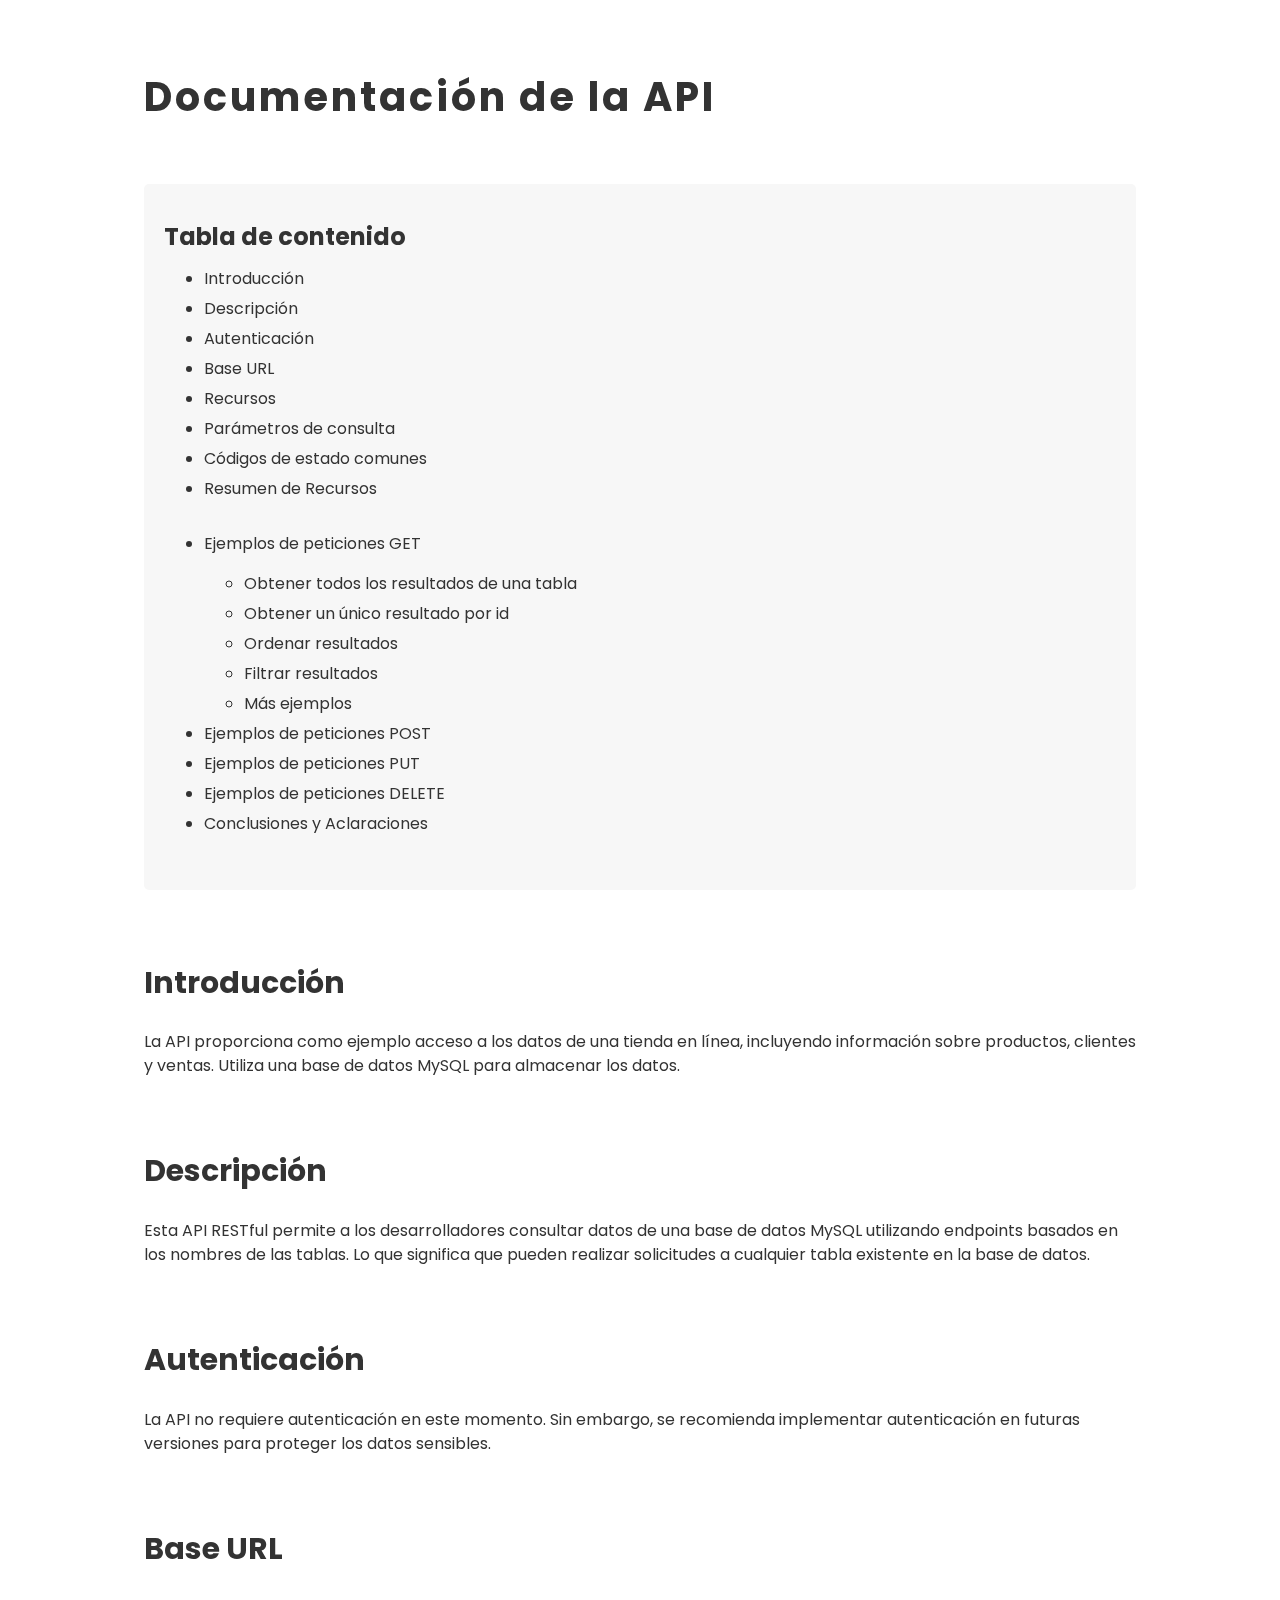
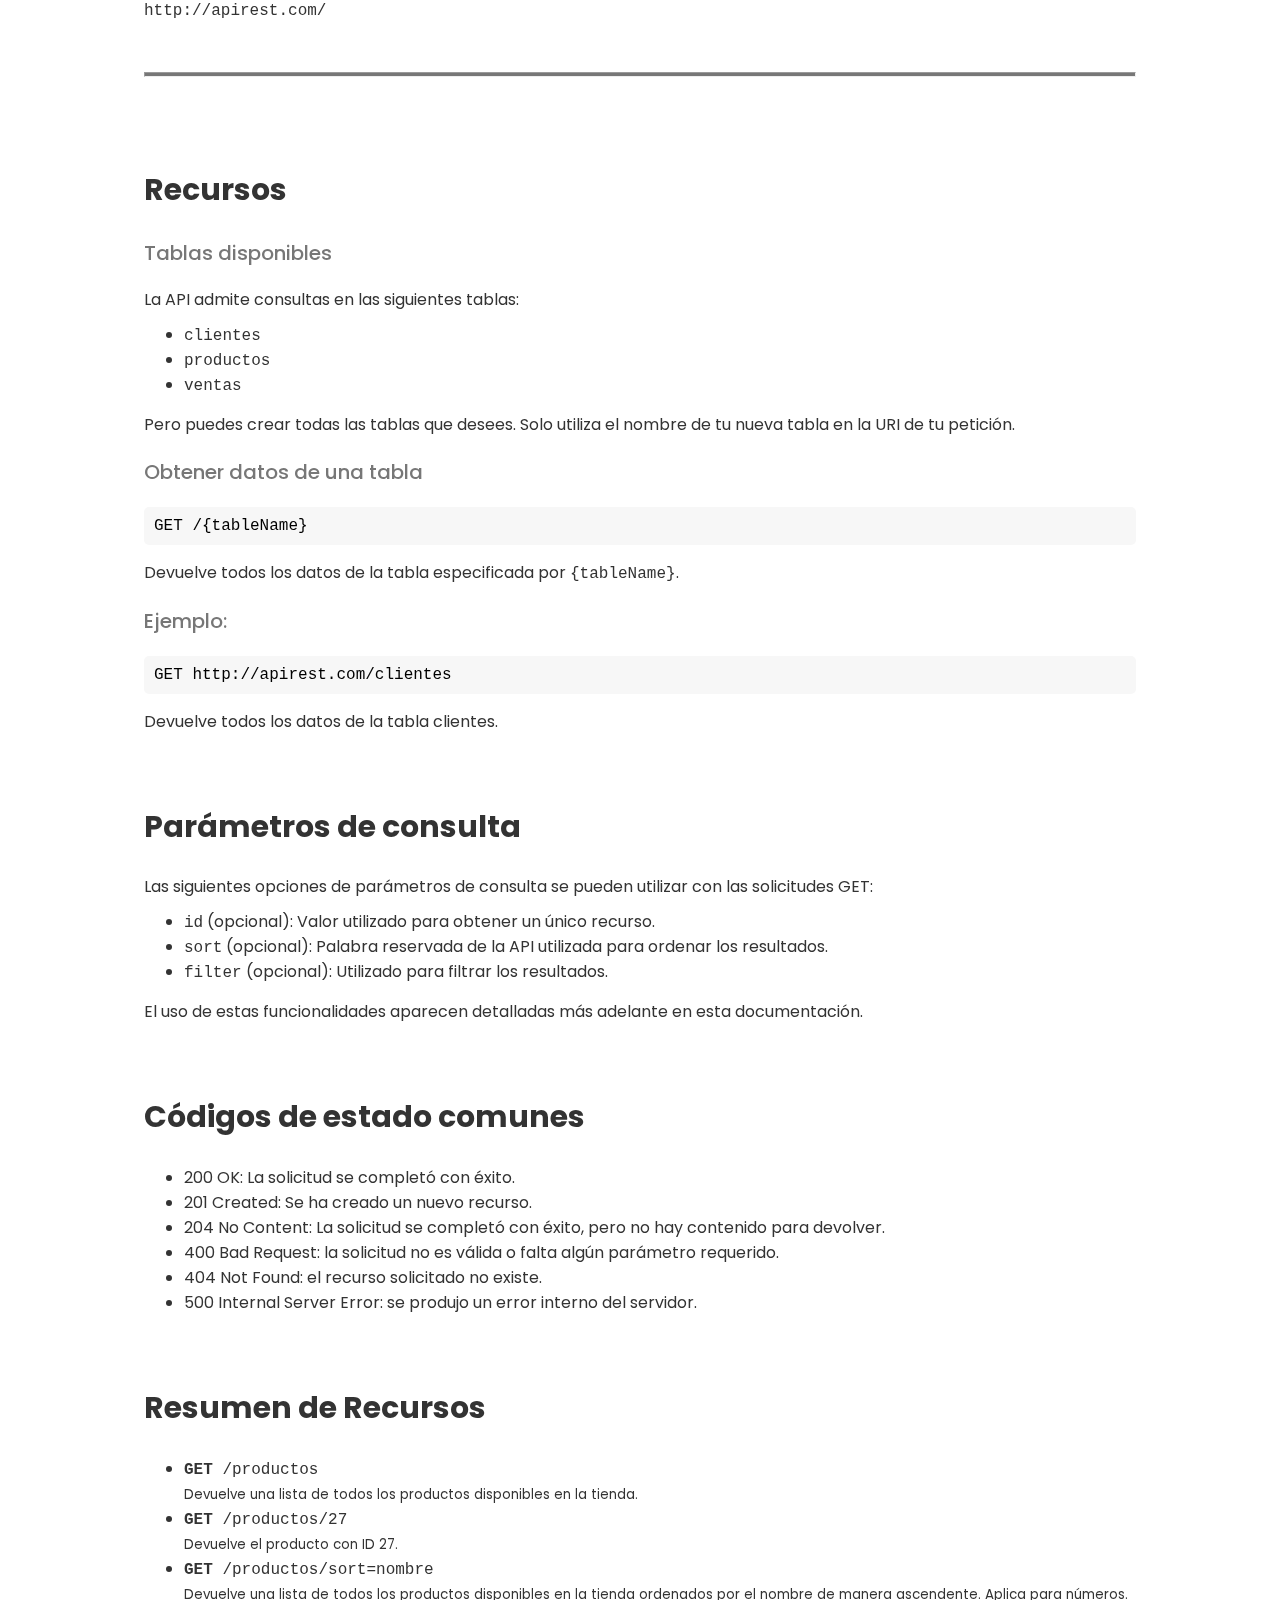
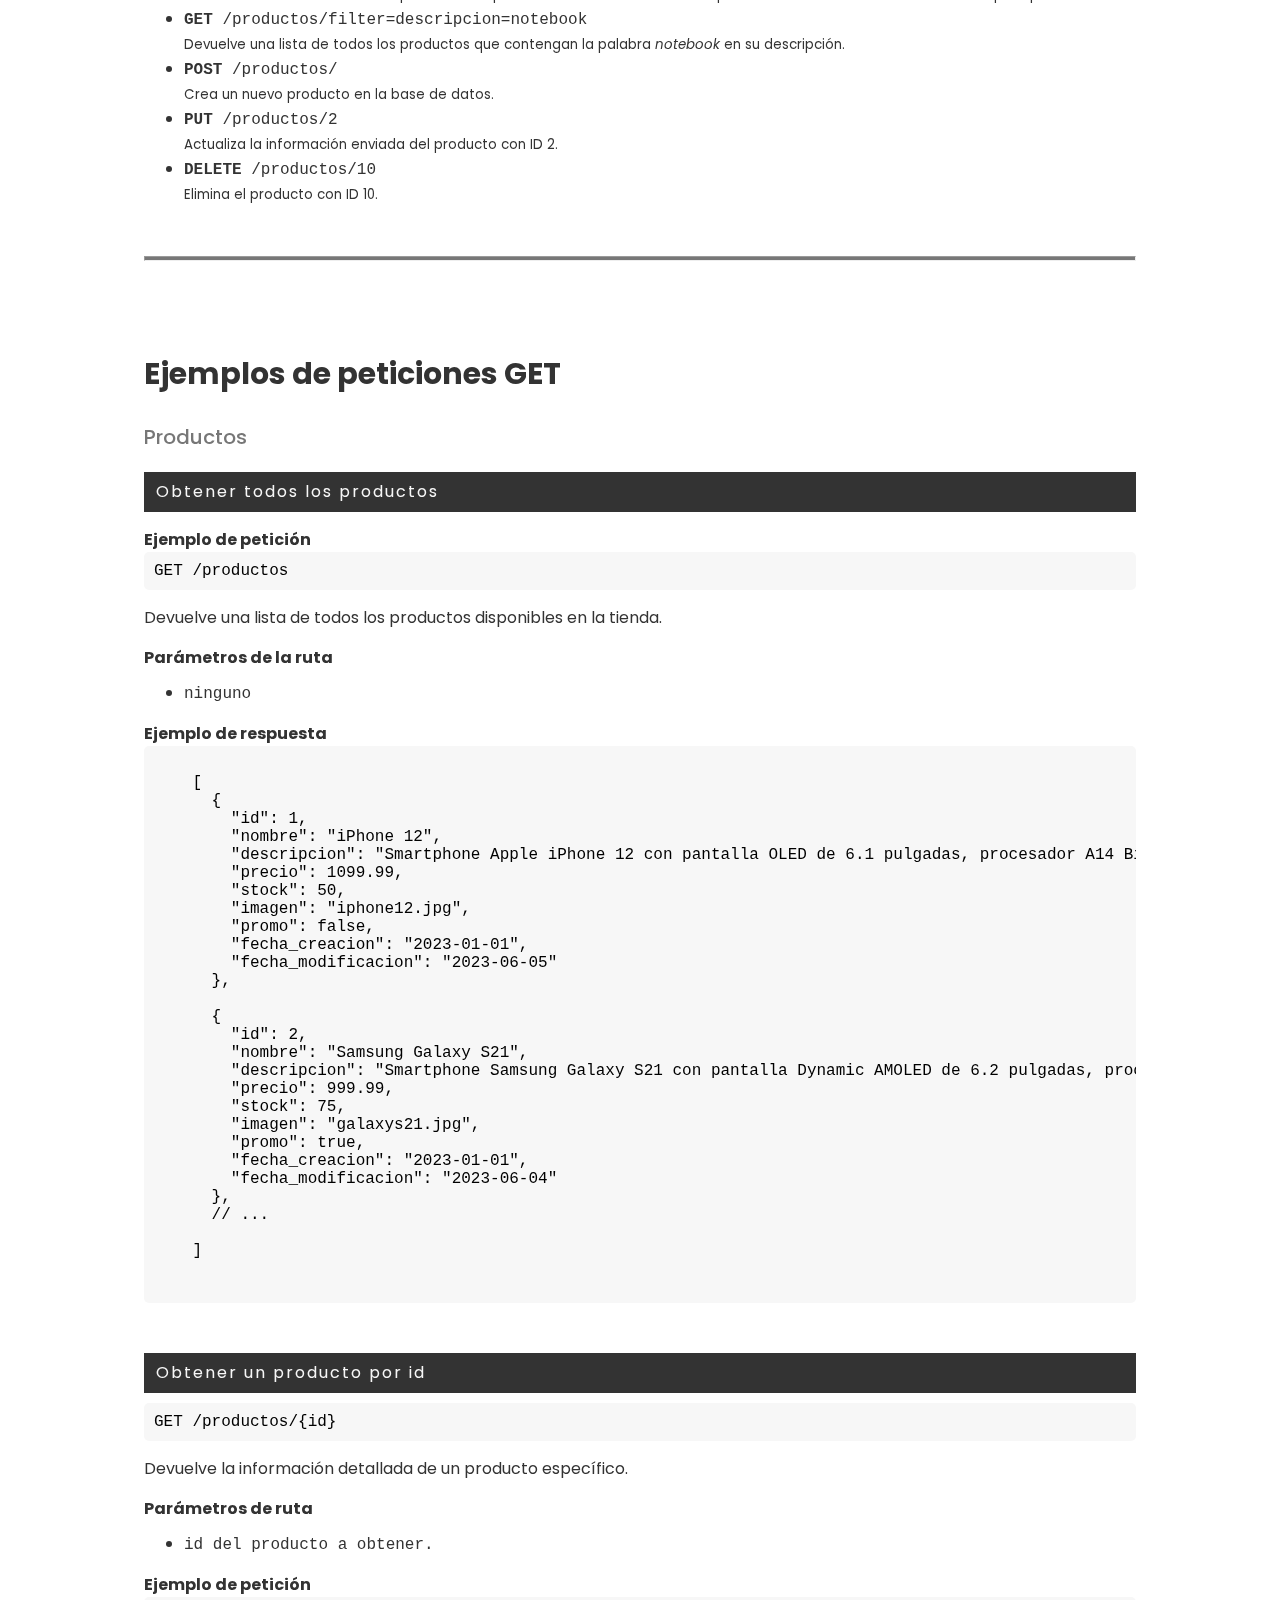
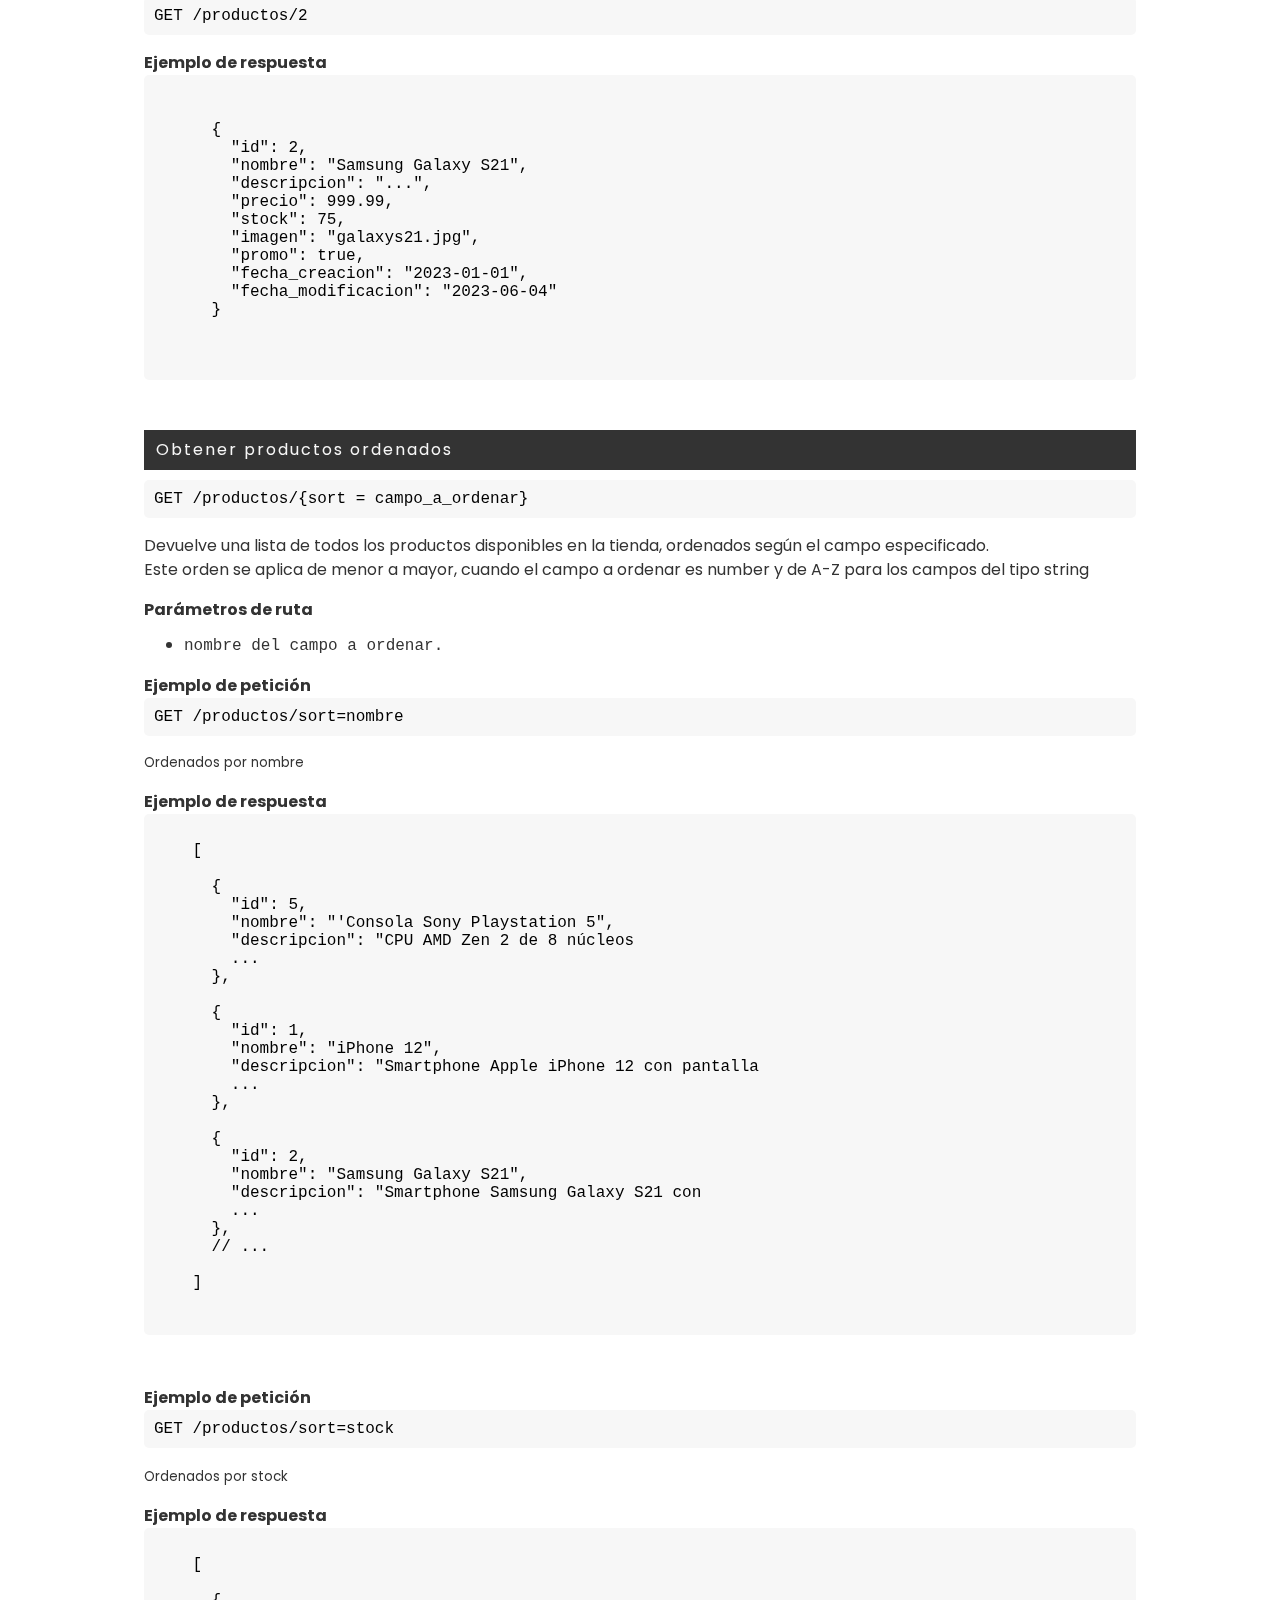
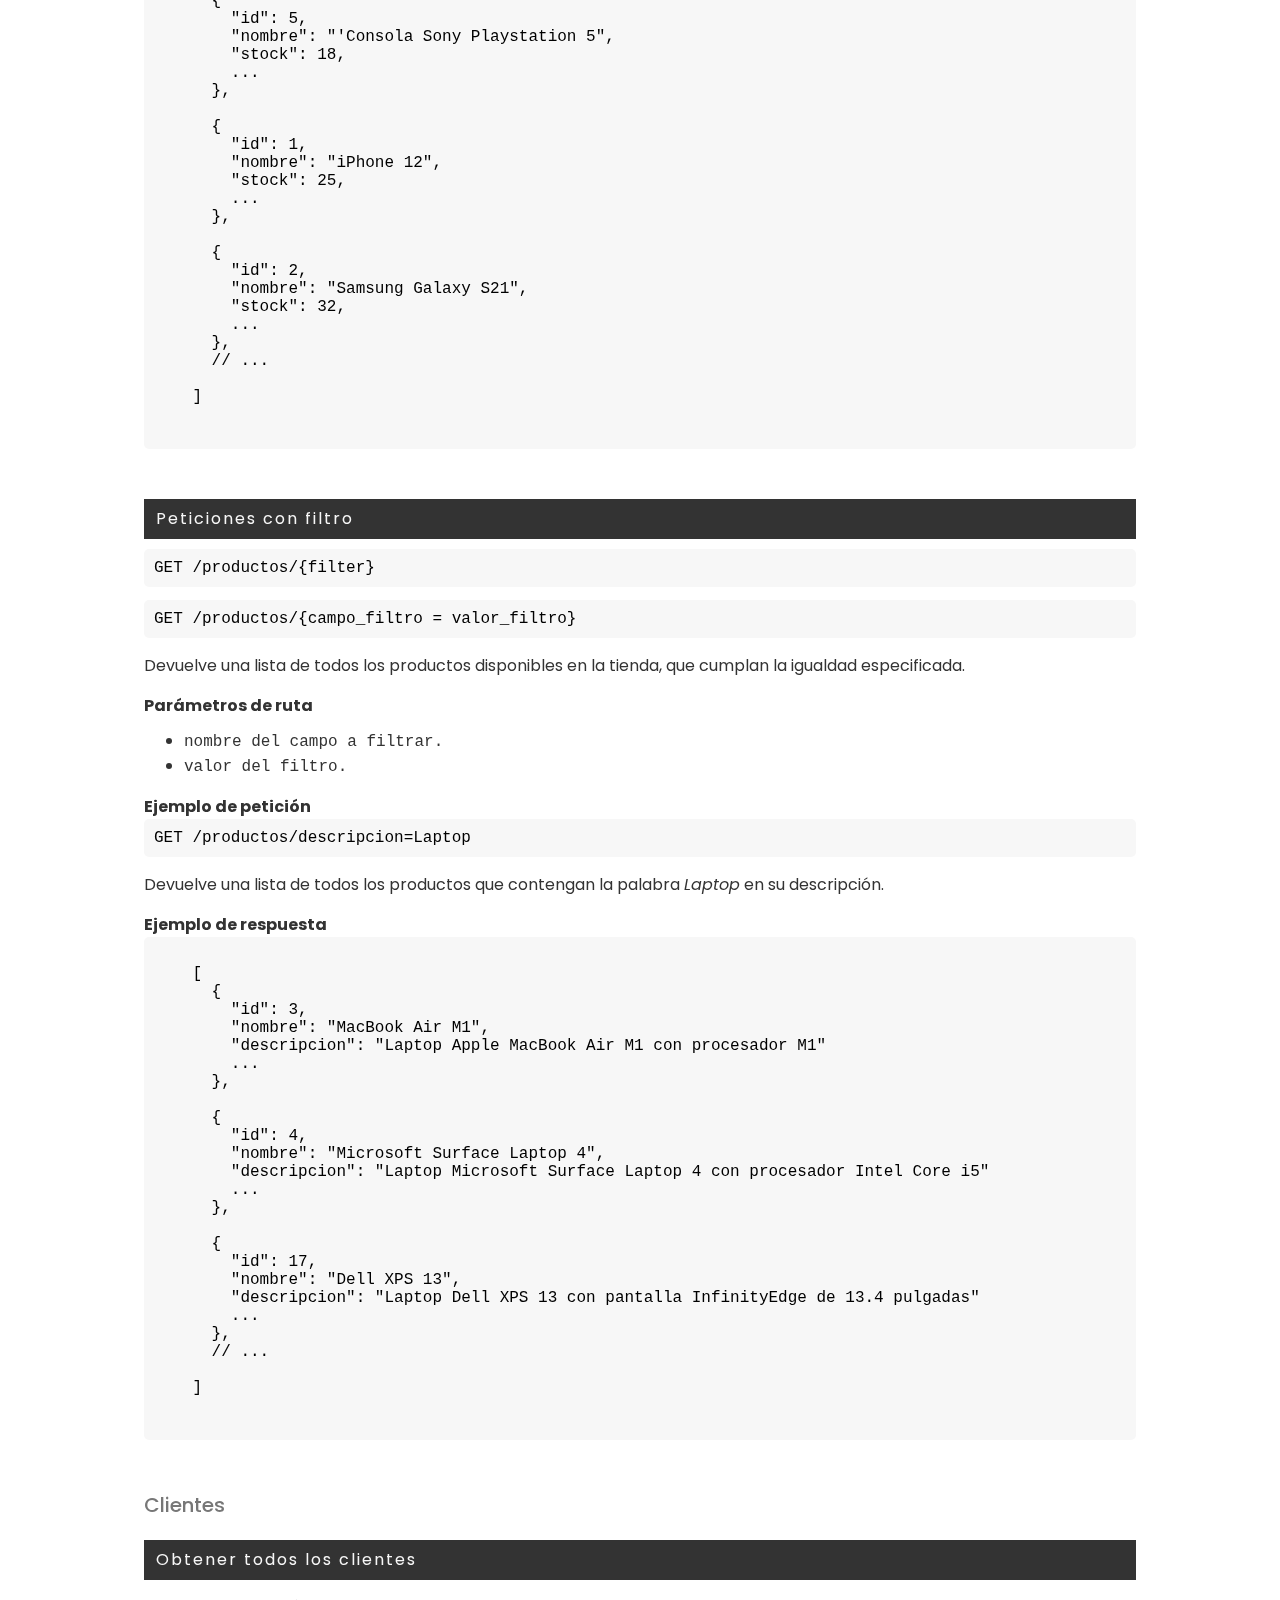
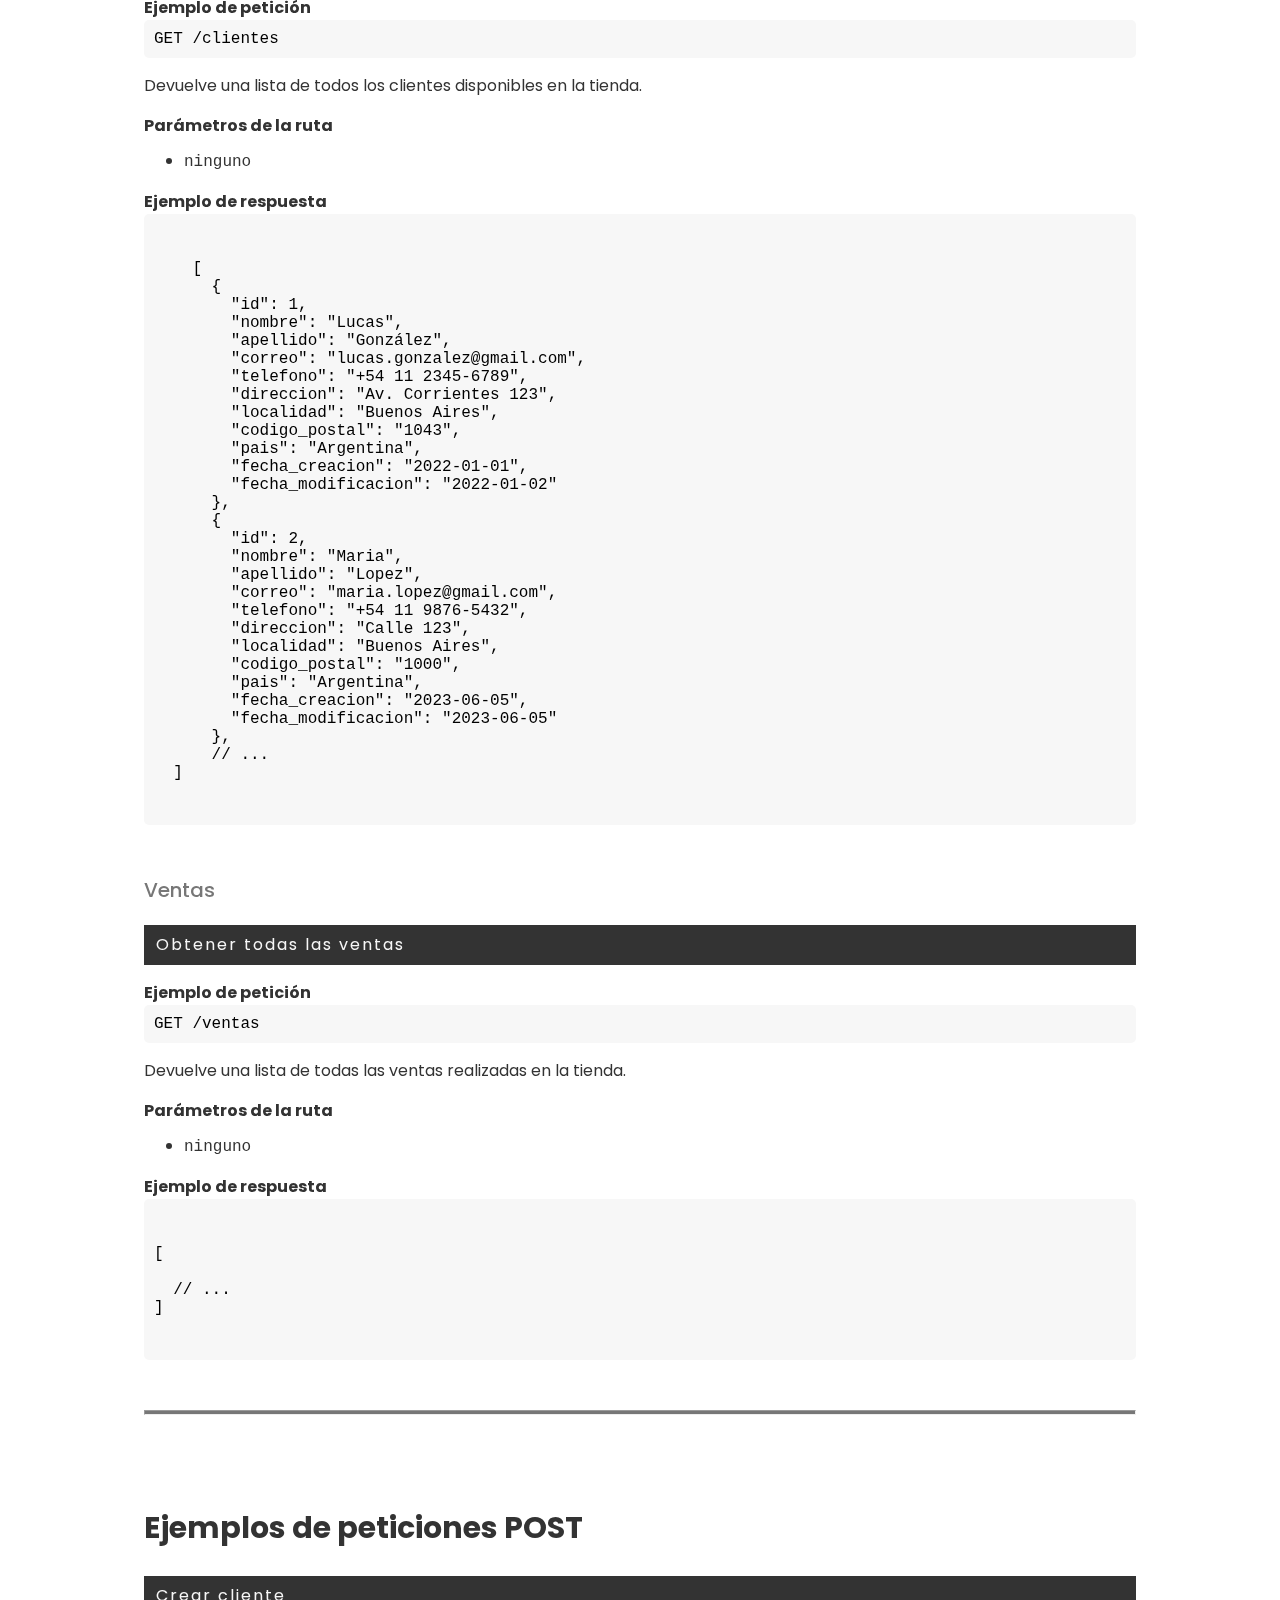
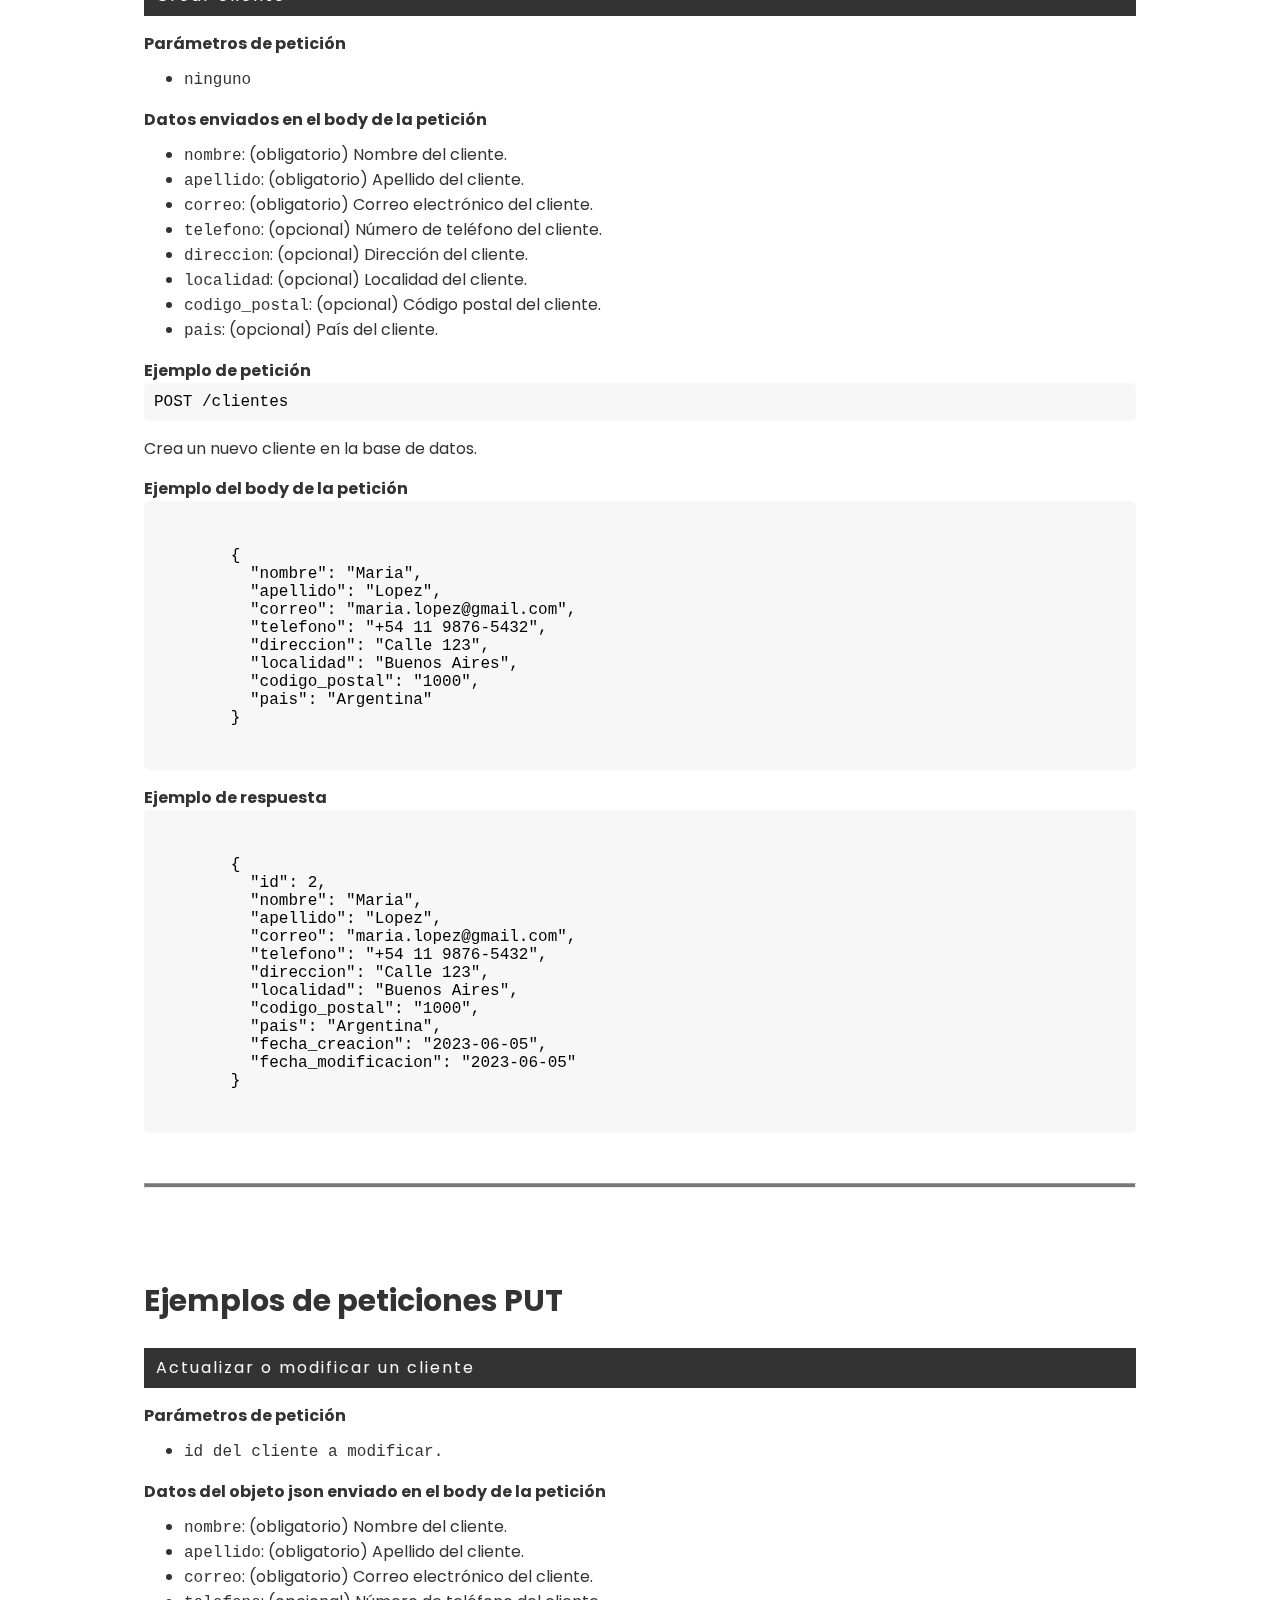
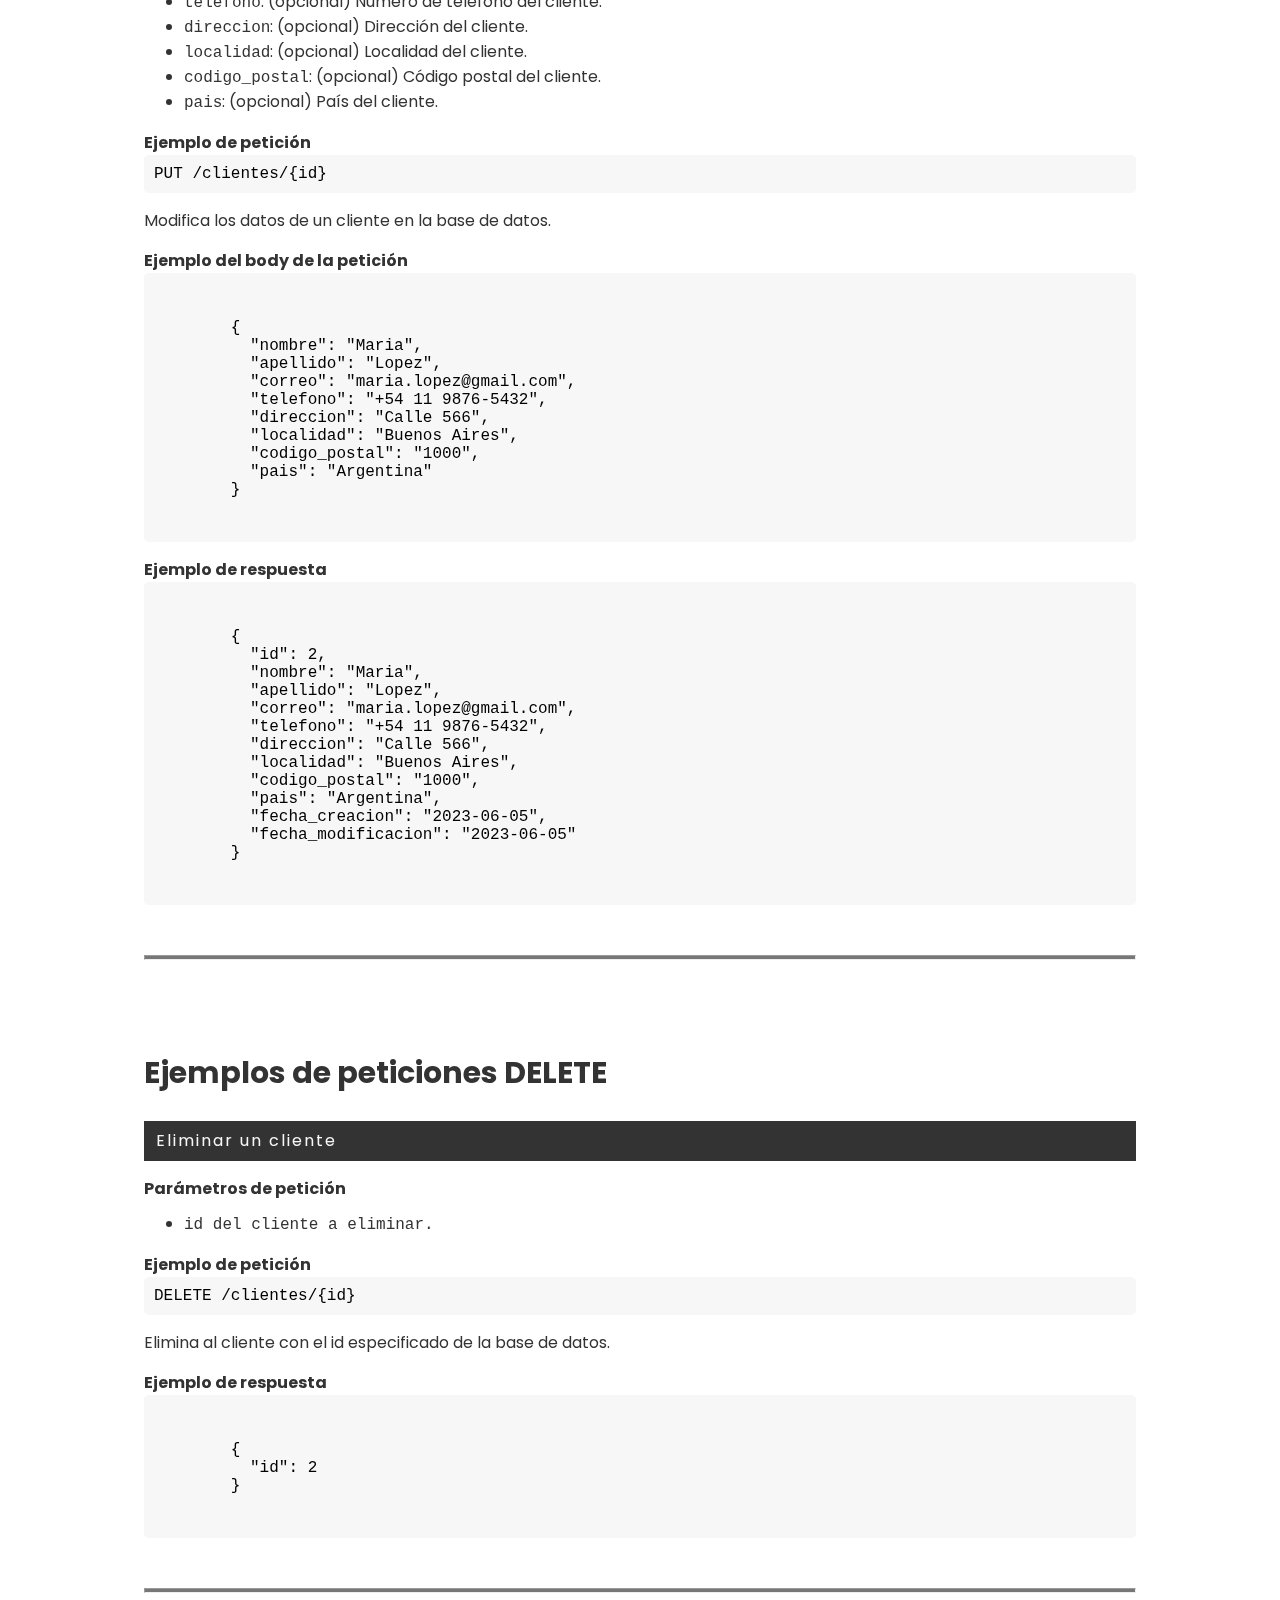
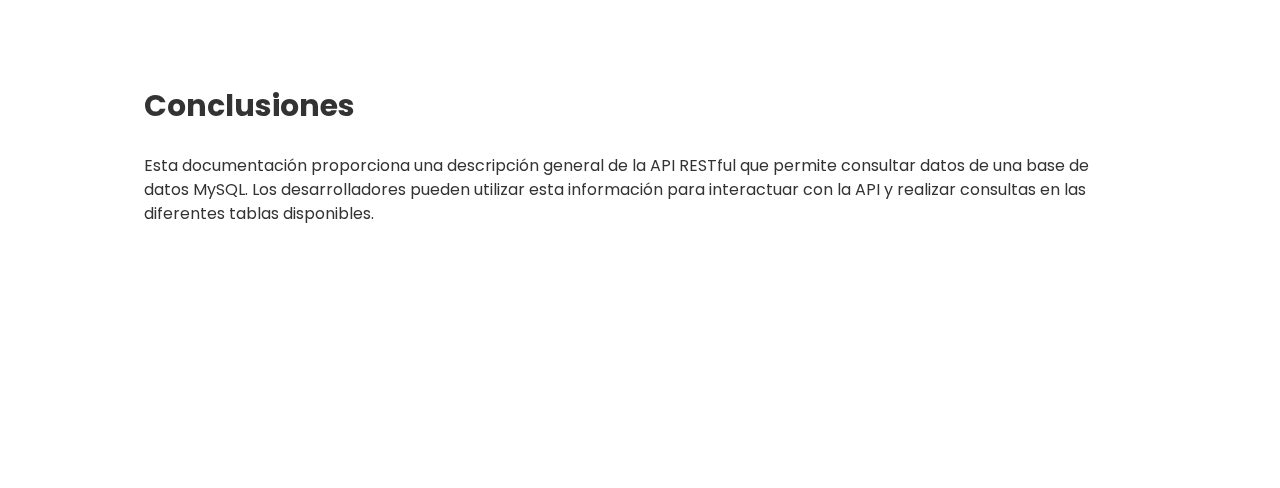
<file: readme.html>
<!DOCTYPE html>
<html lang="es">

<head>
  <meta charset="UTF-8">
  <meta http-equiv="X-UA-Compatible" content="IE=edge">
  <meta name="viewport" content="width=device-width, initial-scale=1.0">
  <title>API readme</title>
  <link rel="preconnect" href="https://fonts.googleapis.com">
  <link rel="preconnect" href="https://fonts.gstatic.com" crossorigin>
  <link href="https://fonts.googleapis.com/css2?family=Poppins:wght@300;400;500;600&display=swap" rel="stylesheet">
  <style>
    :root {
      /*
      --color-fondo-code: #191919;
      --color-texto-code: #fff;
      --color-fondo: #333;
      --color-texto: #fff;
      */
      --color-fondo-code: #f7f7f7;
      --color-texto-code: #000;
      --color-fondo: #fff;
      --color-texto: #333;

    }


    html {
      scroll-behavior: smooth;
    }

    body {
      font-family: 'Poppins', sans-serif;
      margin: 20px;
      padding-top: 20px;
      background-color: var(--color-fondo);
      color: var(--color-texto);
    }

    nav {
      background-color: #f7f7f7;
      padding: 35px 20px;
      border-radius: 5px;
    }

    nav h2 {
      padding: 0;
      margin: 0;
      font-size: 24px;
    }

    nav a {
      text-decoration: none;
      line-height: 30px;
      color: #333;
      display: block;
      transition: color .1s;
    }

    nav a:hover {
      color: darkblue;
    }

    ul ul {
      list-style-type: circle;
    }

    ul {
      list-style-type: disc;
    }

    h1 {
      color: var(--color-texto);
      font-size: 40px;
      letter-spacing: 3px;
      padding-bottom: 30px;

    }

    h2 {
      color: var(--color-texto);
      font-size: 30px;
      margin-top: 30px;
      padding-top: 40px;
    }

    h3 {
      color: #777;
      font-size: 20px;
      margin-top: 20px;
      font-weight: 500;
    }

    h4 {
      color: var(--color-texto);
      font-size: 16px;
      margin-top: 15px;
      margin-bottom: 0;
    }

    pre {
      background-color: var(--color-fondo-code);
      color: var(--color-texto-code);
      padding: 10px;
      border-radius: 5px;
      overflow-x: auto;
      margin-top: 0;
      max-width: 100%;
    }

    code {
      font-family: Consolas, monospace;
    }

    ul {
      margin-top: 10px;
    }

    p {
      line-height: 1.5;
      margin-bottom: 10px;
    }

    hr {
      margin: 50px 0;
      height: 3px;
      background-color: #777;
    }

    .mt-0 {
      margin-top: 0;
    }

    .mt-5 {
      margin-top: 50px;
    }

    .mb-0 {
      margin-bottom: 0;
    }

    .container {
      width: 80%;
      margin: auto;
    }

    .title {
      color: #f7f7f7;
      background-color: #333;
      border: 5px;
      font-size: 16px;
      padding: 8px 12px;
      letter-spacing: 2px;
    }

    /*.response-example {
      background-color: #f7f7f7;
      padding: 10px;
      margin-top: 10px;
      border-radius: 5px;
    }*/
  </style>
</head>

<body>

  <div class="container">
    <!-- ************************************** -->
    <!-- intro -->
    <!-- ************************************** -->
    <h1>Documentación de la API</h1>

    <nav>
      <h2>Tabla de contenido</h2>
      <ul>
        <li><a href="#introduccion">Introducción</a></li>
        <li><a href="#descripcion">Descripción</a></li>
        <li><a href="#autenticacion">Autenticación</a></li>
        <li><a href="#base-url">Base URL</a></li>
        <li><a href="#recursos">Recursos</a></li>
        <li><a href="#parametros-consulta">Parámetros de consulta</a></li>
        <li><a href="#codigos-estado">Códigos de estado comunes</a></li>
        <li><a href="#resumen-recursos">Resumen de Recursos</a></li>
        <br>

        <li>
          <a href="#ejemplos-get">Ejemplos de peticiones GET</a>
          <ul>
            <li><a href="#ejemplos-get">Obtener todos los resultados de una tabla</a></li>
            <li><a href="#get-id">Obtener un único resultado por id</a></li>
            <li><a href="#get-orden">Ordenar resultados</a></li>
            <li><a href="#get-filtro">Filtrar resultados</a></li>
            <li><a href="#get-mas">Más ejemplos</a></li>
          </ul>
        </li>

        <li><a href="#ejemplos-post">Ejemplos de peticiones POST</a></li>
        <li><a href="#ejemplos-put">Ejemplos de peticiones PUT</a></li>
        <li><a href="#ejemplos-delete">Ejemplos de peticiones DELETE</a></li>
        <li><a href="#conclusion">Conclusiones y Aclaraciones</a></li>


      </ul>
    </nav>

    <h2 id="introduccion">Introducción</h2>
    <p>La API proporciona como ejemplo acceso a los datos de una tienda en línea, incluyendo información sobre
      productos,
      clientes y ventas. Utiliza una base de datos MySQL para almacenar los datos.</p>

    <h2 id="descripcion">Descripción</h2>
    <p>Esta API RESTful permite a los desarrolladores consultar datos de una base de datos MySQL utilizando endpoints
      basados en los nombres de las tablas. Lo que significa que pueden realizar solicitudes a cualquier tabla existente
      en la base de datos.</p>


    <h2 id="autenticacion">Autenticación</h2>
    <p>La API no requiere autenticación en este momento. Sin embargo, se recomienda implementar autenticación en futuras
      versiones para proteger los datos sensibles.</p>
    <h2 id="base-url">Base URL</h2>
    <code>http://apirest.com/</code>


    <!-- ************************************** -->
    <!-- resumenes de contenido de la api-->
    <!-- ************************************** -->
    <hr>
    <h2 id="recursos">Recursos</h2>

    <h3>Tablas disponibles</h3>
    <p>La API admite consultas en las siguientes tablas:</p>

    <ul>
      <li><code>clientes</code></li>
      <li><code>productos</code></li>
      <li><code>ventas</code></li>

      <!-- Agrega aquí más tablas disponibles -->
    </ul>

    <p>Pero puedes crear todas las tablas que desees. Solo utiliza el nombre de tu nueva tabla en la URI de
      tu petición.</p>

    <h3>Obtener datos de una tabla</h3>
    <pre><code>GET /{tableName}</code></pre>
    <p>Devuelve todos los datos de la tabla especificada por <code>{tableName}</code>.</p>
    <h3>Ejemplo:</h3>
    <pre><code>GET http://apirest.com/clientes</code></pre>
    <p>Devuelve todos los datos de la tabla clientes.</p>

    <h2 id="parametros-consulta">Parámetros de consulta</h2>
    <p>Las siguientes opciones de parámetros de consulta se pueden utilizar con las solicitudes GET:</p>
    <ul>
      <li><code>id</code> (opcional): Valor utilizado para obtener un único recurso.</li>
      <li><code>sort</code> (opcional): Palabra reservada de la API utilizada para ordenar los resultados.</li>
      <li><code>filter</code> (opcional): Utilizado para filtrar los resultados.</li>
    </ul>
    <p>El uso de estas funcionalidades aparecen detalladas más adelante en esta documentación. </p>

    <h2 id="codigos-estado">Códigos de estado comunes</h2>
    <ul>
      <li>200 OK: La solicitud se completó con éxito.</li>
      <li>201 Created: Se ha creado un nuevo recurso.</li>
      <li>204 No Content: La solicitud se completó con éxito, pero no hay contenido para devolver.</li>
      <li>400 Bad Request: la solicitud no es válida o falta algún parámetro requerido.</li>
      <li>404 Not Found: el recurso solicitado no existe.</li>
      <li>500 Internal Server Error: se produjo un error interno del servidor.</li>
    </ul>

    <h2 id="resumen-recursos">Resumen de Recursos</h2>
    <ul>
      <li><code><b>GET</b> /productos</code><small><br>Devuelve una lista de todos los productos disponibles en la
          tienda.</small></li>
      <li><code><b>GET</b> /productos/27</code><small><br>Devuelve el producto con ID 27.</small></li>
      <li><code><b>GET</b> /productos/sort=nombre</code><small><br>Devuelve una lista de todos los productos disponibles
          en la tienda ordenados por el nombre de manera ascendente. Aplica para números.</small></li>
      <li><code><b>GET</b> /productos/filter=descripcion=notebook</code><small><br>Devuelve una lista de todos los
          productos que contengan la palabra <i>notebook</i> en su descripción.</small></li>
      <li><code><b>POST</b> /productos/</code><small><br>Crea un nuevo producto en la base de datos.</small></li>
      <li><code><b>PUT</b> /productos/2</code><small><br>Actualiza la información enviada del producto con ID 2.</small>
      </li>
      <li><code><b>DELETE</b> /productos/10</code><small><br>Elimina el producto con ID 10.</small></li>
    </ul>




    <!-- ************************************** -->
    <!-- ejemplos de uso  GET-->
    <!-- ************************************** -->
    <hr>
    <h2 id="ejemplos-get">Ejemplos de peticiones GET</h2>
    <h3>Productos</h3>

    <!-- ejemplo 1 -->
    <p class="title">Obtener todos los productos</p>
    <h4 class="mb-0">Ejemplo de petición</h4>
    <pre><code>GET /productos</code></pre>
    <p>Devuelve una lista de todos los productos disponibles en la tienda.</p>
    <h4>Parámetros de la ruta</h4>
    <ul>
      <li><code>ninguno</code></li>
    </ul>
    <h4 class="mb-0">Ejemplo de respuesta </h4>
    <pre>
    <code>
    [
      {
        "id": 1,
        "nombre": "iPhone 12",
        "descripcion": "Smartphone Apple iPhone 12 con pantalla OLED de 6.1 pulgadas, procesador A14 Bionic, cámara dual de ...",
        "precio": 1099.99,
        "stock": 50,
        "imagen": "iphone12.jpg",
        "promo": false,
        "fecha_creacion": "2023-01-01",
        "fecha_modificacion": "2023-06-05"
      },

      {
        "id": 2,
        "nombre": "Samsung Galaxy S21",
        "descripcion": "Smartphone Samsung Galaxy S21 con pantalla Dynamic AMOLED de 6.2 pulgadas, procesador Exynos 2100 ...",
        "precio": 999.99,
        "stock": 75,
        "imagen": "galaxys21.jpg",
        "promo": true,
        "fecha_creacion": "2023-01-01",
        "fecha_modificacion": "2023-06-04"
      },
      // ...

    ]
    </code>
  </pre>

    <!-- ejemplo 2 -->
    <p id="get-id" class="mt-5 title">Obtener un producto por id</p>
    <pre><code>GET /productos/{id}</code></pre>
    <p>Devuelve la información detallada de un producto específico.</p>
    <h4>Parámetros de ruta</h4>
    <ul>
      <li><code>id del producto a obtener.</code></li>
    </ul>
    <h4 class="mb-0">Ejemplo de petición</h4>
    <pre><code>GET /productos/2</code></pre>
    <h4 class="mb-0">Ejemplo de respuesta </h4>
    <pre>
    <code>

      {
        "id": 2,
        "nombre": "Samsung Galaxy S21",
        "descripcion": "...",
        "precio": 999.99,
        "stock": 75,
        "imagen": "galaxys21.jpg",
        "promo": true,
        "fecha_creacion": "2023-01-01",
        "fecha_modificacion": "2023-06-04"
      }

    </code>
  </pre>

    <!-- ejemplo 3 -->
    <p id="get-orden" class="mt-5 title">Obtener productos ordenados</p>
    <pre><code>GET /productos/{sort = campo_a_ordenar}</code></pre>
    <p>Devuelve una lista de todos los productos disponibles en la tienda, ordenados según el campo
      especificado.<br>Este
      orden se aplica de menor a mayor, cuando el campo a ordenar es number y de A-Z para los campos del tipo string</p>
    <h4>Parámetros de ruta</h4>
    <ul>
      <li><code>nombre del campo a ordenar.</code></li>
    </ul>
    <h4 class="mb-0">Ejemplo de petición</h4>
    <pre><code>GET /productos/sort=nombre</code></pre>
    <small>Ordenados por nombre</small>
    <h4 class="mb-0">Ejemplo de respuesta </h4>
    <pre>
    <code>
    [

      {
        "id": 5,
        "nombre": "'Consola Sony Playstation 5",
        "descripcion": "CPU AMD Zen 2 de 8 núcleos 
        ...
      },

      {
        "id": 1,
        "nombre": "iPhone 12",
        "descripcion": "Smartphone Apple iPhone 12 con pantalla 
        ...
      },

      {
        "id": 2,
        "nombre": "Samsung Galaxy S21",
        "descripcion": "Smartphone Samsung Galaxy S21 con 
        ...
      },
      // ...

    ]
    </code>
  </pre>

    <h4 class="mb-0 mt-5">Ejemplo de petición</h4>
    <pre><code>GET /productos/sort=stock</code></pre>
    <p class="mb-0"><small>Ordenados por stock</small></p>
    <h4 class="mb-0">Ejemplo de respuesta </h4>
    <pre>
    <code>
    [

      {
        "id": 5,
        "nombre": "'Consola Sony Playstation 5",
        "stock": 18, 
        ...
      },

      {
        "id": 1,
        "nombre": "iPhone 12",
        "stock": 25, 
        ...
      },

      {
        "id": 2,
        "nombre": "Samsung Galaxy S21",
        "stock": 32,  
        ...
      },
      // ...

    ]
    </code>
  </pre>

    <!-- ejemplo 4 -->
    <p id="get-filtro" class="mt-5 title">Peticiones con filtro</p>
    <pre><code>GET /productos/{filter}</code></pre>
    <pre><code>GET /productos/{campo_filtro = valor_filtro}</code></pre>
    <p>Devuelve una lista de todos los productos disponibles en la tienda, que cumplan la igualdad especificada.</p>
    <h4>Parámetros de ruta</h4>
    <ul>
      <li><code>nombre del campo a filtrar.</code></li>
      <li><code>valor del filtro.</code></li>
    </ul>
    <h4 class="mb-0">Ejemplo de petición</h4>
    <pre><code>GET /productos/descripcion=Laptop</code></pre>
    <p>Devuelve una lista de todos los productos que contengan la palabra <em>Laptop</em> en su descripción.<br></p>
    <h4 class="mb-0">Ejemplo de respuesta </h4>
    <pre>
    <code>
    [
      {
        "id": 3,
        "nombre": "MacBook Air M1",
        "descripcion": "Laptop Apple MacBook Air M1 con procesador M1"
        ...
      },

      {
        "id": 4,
        "nombre": "Microsoft Surface Laptop 4",
        "descripcion": "Laptop Microsoft Surface Laptop 4 con procesador Intel Core i5"
        ...
      },

      {
        "id": 17,
        "nombre": "Dell XPS 13",
        "descripcion": "Laptop Dell XPS 13 con pantalla InfinityEdge de 13.4 pulgadas"
        ...
      },
      // ...

    ]
    </code>
  </pre>

    <h3 id="get-mas" class="mt-5">Clientes</h3>

    <!-- ejemplo 5 -->
    <p class="title">Obtener todos los clientes</p>
    <h4 class="mb-0">Ejemplo de petición</h4>
    <pre><code>GET /clientes</code></pre>
    <p>Devuelve una lista de todos los clientes disponibles en la tienda.</p>
    <h4>Parámetros de la ruta</h4>
    <ul>
      <li><code>ninguno</code></li>
    </ul>
    <h4 class="mb-0">Ejemplo de respuesta </h4>
    <pre>
    <code>
  
    [
      {
        "id": 1,
        "nombre": "Lucas",
        "apellido": "González",
        "correo": "lucas.gonzalez@gmail.com",
        "telefono": "+54 11 2345-6789",
        "direccion": "Av. Corrientes 123",
        "localidad": "Buenos Aires",
        "codigo_postal": "1043",
        "pais": "Argentina",
        "fecha_creacion": "2022-01-01",
        "fecha_modificacion": "2022-01-02"
      },
      {
        "id": 2,
        "nombre": "Maria",
        "apellido": "Lopez",
        "correo": "maria.lopez@gmail.com",
        "telefono": "+54 11 9876-5432",
        "direccion": "Calle 123",
        "localidad": "Buenos Aires",
        "codigo_postal": "1000",
        "pais": "Argentina",
        "fecha_creacion": "2023-06-05",
        "fecha_modificacion": "2023-06-05"
      },
      // ...
  ]
    </code>
    </pre>

    <h3 class="mt-5">Ventas</h3>

    <!-- ejemplo 6 -->
    <p class="title">Obtener todas las ventas</p>
    <h4 class="mb-0">Ejemplo de petición</h4>
    <pre><code>GET /ventas</code></pre>
    <p>Devuelve una lista de todas las ventas realizadas en la tienda.</p>
    <h4>Parámetros de la ruta</h4>
    <ul>
      <li><code>ninguno</code></li>
    </ul>
    <h4 class="mb-0">Ejemplo de respuesta </h4>
    <pre>
      <code>

[

  // ...
]
      </code>
    </pre>

    <!-- ************************************** -->
    <!-- ejemplos de uso  POST-->
    <!-- ************************************** -->
    <hr>
    <h2 id="ejemplos-post">Ejemplos de peticiones POST</h2>

    <!-- ejemplo 7 -->
    <p class="title">Crear cliente</p>
    <h4>Parámetros de petición</h4>
    <ul>
      <li><code>ninguno</code></li>
    </ul>
    <h4>Datos enviados en el body de la petición</h4>
    <ul>
      <li><code>nombre</code>: (obligatorio) Nombre del cliente.</li>
      <li><code>apellido</code>: (obligatorio) Apellido del cliente.</li>
      <li><code>correo</code>: (obligatorio) Correo electrónico del cliente.</li>
      <li><code>telefono</code>: (opcional) Número de teléfono del cliente.</li>
      <li><code>direccion</code>: (opcional) Dirección del cliente.</li>
      <li><code>localidad</code>: (opcional) Localidad del cliente.</li>
      <li><code>codigo_postal</code>: (opcional) Código postal del cliente.</li>
      <li><code>pais</code>: (opcional) País del cliente.</li>
    </ul>
    <h4 class="mb-0">Ejemplo de petición</h4>
    <pre><code>POST /clientes</code></pre>
    <p>Crea un nuevo cliente en la base de datos.</p>
    <h4 class="mb-0">Ejemplo del body de la petición</h4>
    <pre>
      <code>

        {
          "nombre": "Maria",
          "apellido": "Lopez",
          "correo": "maria.lopez@gmail.com",
          "telefono": "+54 11 9876-5432",
          "direccion": "Calle 123",
          "localidad": "Buenos Aires",
          "codigo_postal": "1000",
          "pais": "Argentina"
        }
      </code>
    </pre>
    <h4 class="mb-0">Ejemplo de respuesta</h4>
    <pre>
      <code>

        {
          "id": 2,
          "nombre": "Maria",
          "apellido": "Lopez",
          "correo": "maria.lopez@gmail.com",
          "telefono": "+54 11 9876-5432",
          "direccion": "Calle 123",
          "localidad": "Buenos Aires",
          "codigo_postal": "1000",
          "pais": "Argentina",
          "fecha_creacion": "2023-06-05",
          "fecha_modificacion": "2023-06-05"
        }
      </code>
    </pre>

    <!-- ************************************** -->
    <!-- ejemplos de uso  PUT-->
    <!-- ************************************** -->
    <hr>
    <h2 id="ejemplos-put">Ejemplos de peticiones PUT</h2>

    <!-- ejemplo 7 -->
    <p class="title">Actualizar o modificar un cliente</p>
    <h4>Parámetros de petición</h4>
    <ul>
      <li><code>id del cliente a modificar.</code></li>
    </ul>
    <h4>Datos del objeto json enviado en el body de la petición</h4>
    <ul>
      <li><code>nombre</code>: (obligatorio) Nombre del cliente.</li>
      <li><code>apellido</code>: (obligatorio) Apellido del cliente.</li>
      <li><code>correo</code>: (obligatorio) Correo electrónico del cliente.</li>
      <li><code>telefono</code>: (opcional) Número de teléfono del cliente.</li>
      <li><code>direccion</code>: (opcional) Dirección del cliente.</li>
      <li><code>localidad</code>: (opcional) Localidad del cliente.</li>
      <li><code>codigo_postal</code>: (opcional) Código postal del cliente.</li>
      <li><code>pais</code>: (opcional) País del cliente.</li>
    </ul>
    <h4 class="mb-0">Ejemplo de petición</h4>
    <pre><code>PUT /clientes/{id}</code></pre>
    <p>Modifica los datos de un cliente en la base de datos.</p>
    <h4 class="mb-0">Ejemplo del body de la petición</h4>
    <pre>
      <code>

        {
          "nombre": "Maria",
          "apellido": "Lopez",
          "correo": "maria.lopez@gmail.com",
          "telefono": "+54 11 9876-5432",
          "direccion": "Calle 566",
          "localidad": "Buenos Aires",
          "codigo_postal": "1000",
          "pais": "Argentina"
        }
      </code>
    </pre>
    <h4 class="mb-0">Ejemplo de respuesta</h4>
    <pre>
      <code>

        {
          "id": 2,
          "nombre": "Maria",
          "apellido": "Lopez",
          "correo": "maria.lopez@gmail.com",
          "telefono": "+54 11 9876-5432",
          "direccion": "Calle 566",
          "localidad": "Buenos Aires",
          "codigo_postal": "1000",
          "pais": "Argentina",
          "fecha_creacion": "2023-06-05",
          "fecha_modificacion": "2023-06-05"
        }
      </code>
    </pre>


    <!-- ************************************** -->
    <!-- ejemplos de uso  DELETE-->
    <!-- ************************************** -->
    <hr>
    <h2 id="ejemplos-delete">Ejemplos de peticiones DELETE</h2>

    <!-- ejemplo 7 -->
    <p class="title">Eliminar un cliente</p>
    <h4>Parámetros de petición</h4>
    <ul>
      <li><code>id del cliente a eliminar.</code></li>
    </ul>

    <h4 class="mb-0">Ejemplo de petición</h4>
    <pre><code>DELETE /clientes/{id}</code></pre>
    <p>Elimina al cliente con el id especificado de la base de datos.</p>
    <h4 class="mb-0">Ejemplo de respuesta</h4>
    <pre>
      <code>

        {
          "id": 2
        }
      </code>
    </pre>
    <!-- ************************************** -->
    <!-- conclusiones y aclaraciones -->
    <!-- ************************************** -->
    <hr>
    <h2 id="conclusion">Conclusiones</h2>
    <p>Esta documentación proporciona una descripción general de la API RESTful que permite consultar datos de una base
      de
      datos MySQL. Los desarrolladores pueden utilizar esta información para interactuar con la API y realizar consultas
      en las diferentes tablas disponibles.</p>
  </div>
</body>

</html>
</file>
